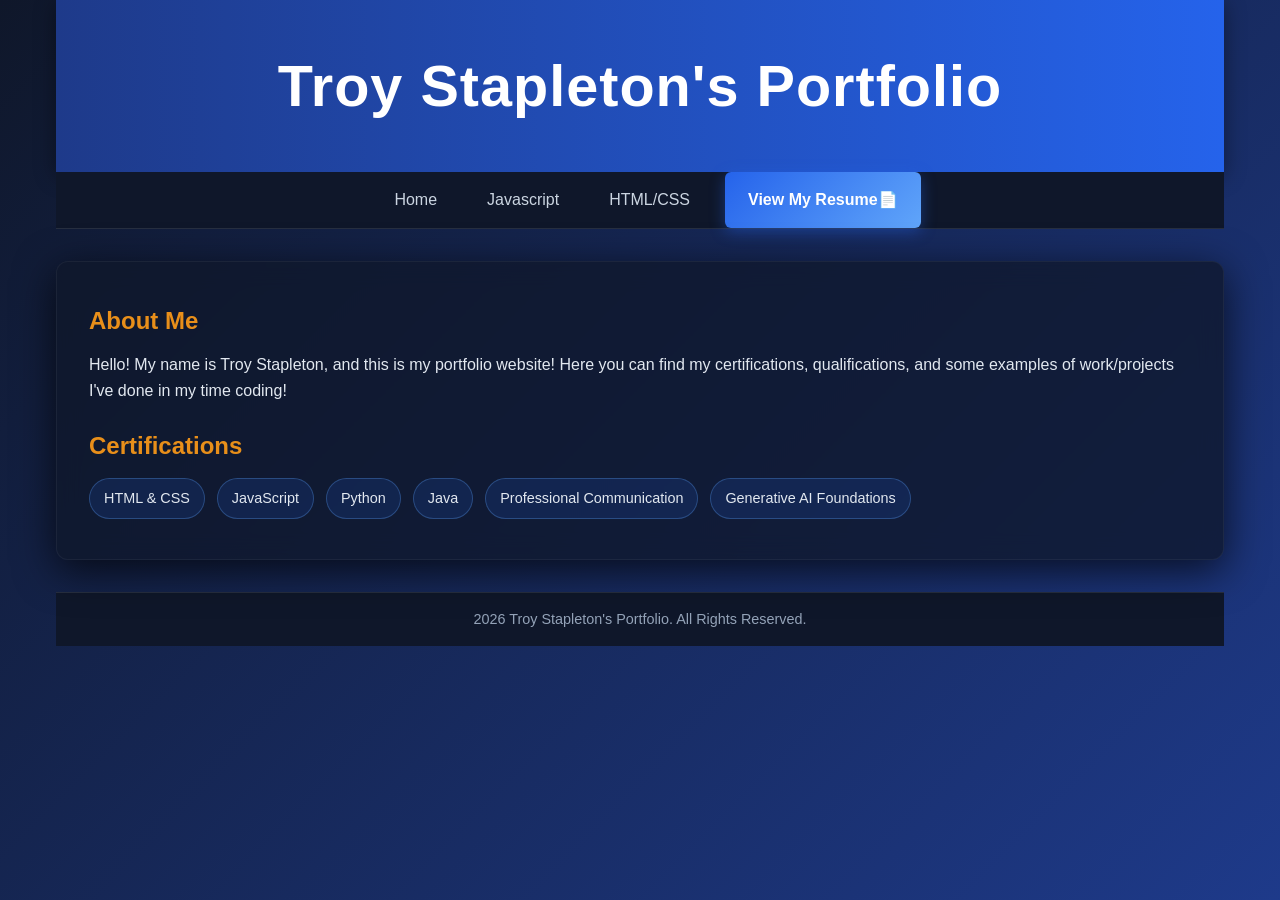
<file: index.html>
<!DOCTYPE html>
<html lang="en">
  <head>
    <meta charset="UTF-8" />
    <meta name="viewport" content="width=device-width, initial-scale=1.0" />
    <meta name="description" content="This is a brief summary of who I am.">
    <title>My Portfolio</title>
    <link rel="stylesheet" href="styles.css" />
  </head>
  <body>
    <header>
      <div class="wrapper">
        <header class="banner">
          <h1>Troy Stapleton's Portfolio</h1>
        </header>

        <nav class="navigation">
          <ul>
            <li><a href="index.html">Home</a></li>
            <li><a href="Javascript.html">Javascript</a></li>
            <li><a href="htmlcss.html">HTML/CSS</a></li>
            <li><a href="https://docs.google.com/document/d/1wygudDsskevMNua5BlIvsK4c6r4oe6iWxgaxbZ67qLc/edit?tab=t.0" class="nav-cta" target="_blank">View My Resume📄</a></li>
          </ul>
        </nav>

        <div class="content">

          <section class="about">
            <h2>About Me</h2>
            <p>Hello! My name is Troy Stapleton, and this is my portfolio website! Here you can find my certifications, qualifications, and some examples of work/projects I've done in my time coding!</p>
          </section>

          <div class="section-divider"></div>

          <section class="certifications">
            <h2>Certifications</h2>
            <div class="cert-list">
              <span class="cert-item">HTML & CSS</span>
              <span class="cert-item">JavaScript</span>
              <span class="cert-item">Python</span>
              <span class="cert-item">Java</span>
              <span class="cert-item">Professional Communication</span>
              <span class="cert-item">Generative AI Foundations</span>
            </div>
          </section>

        </div>

        <footer class="footer">
          <p>2026 Troy Stapleton's Portfolio. All Rights Reserved.</p>
        </footer>
      </div>
  </body>
</html>
</file>
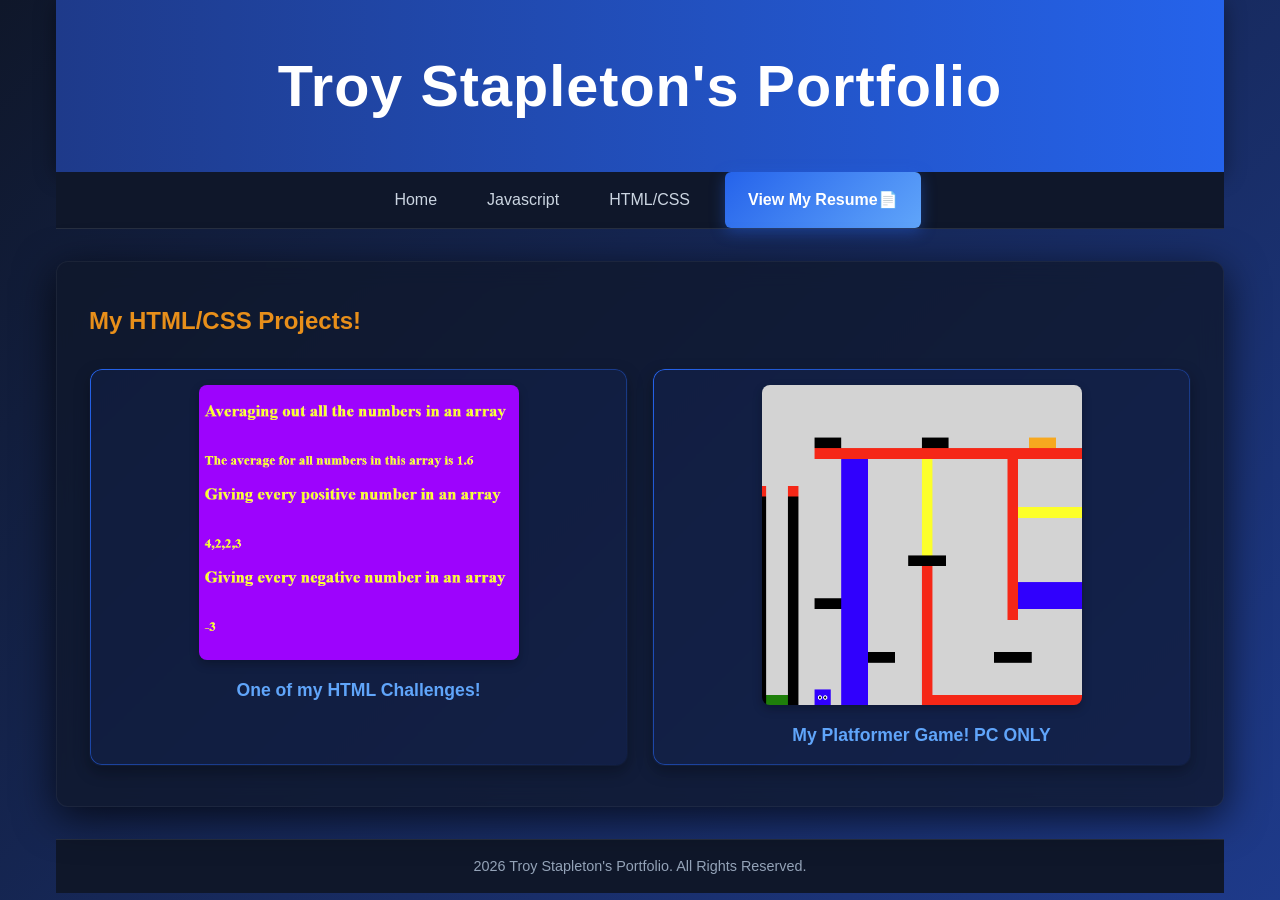
<file: htmlcss.html>
<!DOCTYPE html>
<html lang="en">
  <head>
    <meta charset="UTF-8" />
    <meta name="viewport" content="width=device-width, initial-scale=1.0" />
    <meta name="description" content="This is showing some of my HTML/CSS abilities">
    <title>My Portfolio</title>
    <link rel="stylesheet" href="styles.css" />
  </head>
  <body>
    <header>
      <div class="wrapper">
        <header class="banner">
          <h1>Troy Stapleton's Portfolio</h1>
        </header>

        <nav class="navigation">
          <ul>
            <li><a href="index.html">Home</a></li>
            <li><a href="Javascript.html">Javascript</a></li>
            <li><a href="htmlcss.html">HTML/CSS</a></li>
            <li><a href="https://docs.google.com/document/d/1wygudDsskevMNua5BlIvsK4c6r4oe6iWxgaxbZ67qLc/edit?tab=t.0" class="nav-cta" target="_blank">View My Resume📄</a></li>
          </ul>
        </nav>

        <main class="content">
          <h2>My HTML/CSS Projects!</h2>
          <div class="projects">
            <div class="project">
              <img src="PortfolioChallenge.png" alt ="PortfolioChallenge Preview">
              <a href="https://codesandbox.io/p/sandbox/relaxed-ptolemy-v87qc7">One of my HTML Challenges!</a>
            </div>

            <div class="project">
              <img src="PlatformerGame.png" alt="Platformergame Preview">
              <a href="https://codesandbox.io/p/sandbox/dc-testing-yn3vm8">My Platformer Game! PC ONLY</a>
            </div>
          </div>
        </main>

        <footer class="footer">
          <p>2026 Troy Stapleton's Portfolio. All Rights Reserved.</p>
        </footer>
      </div>
  </body>
</html>
</file>
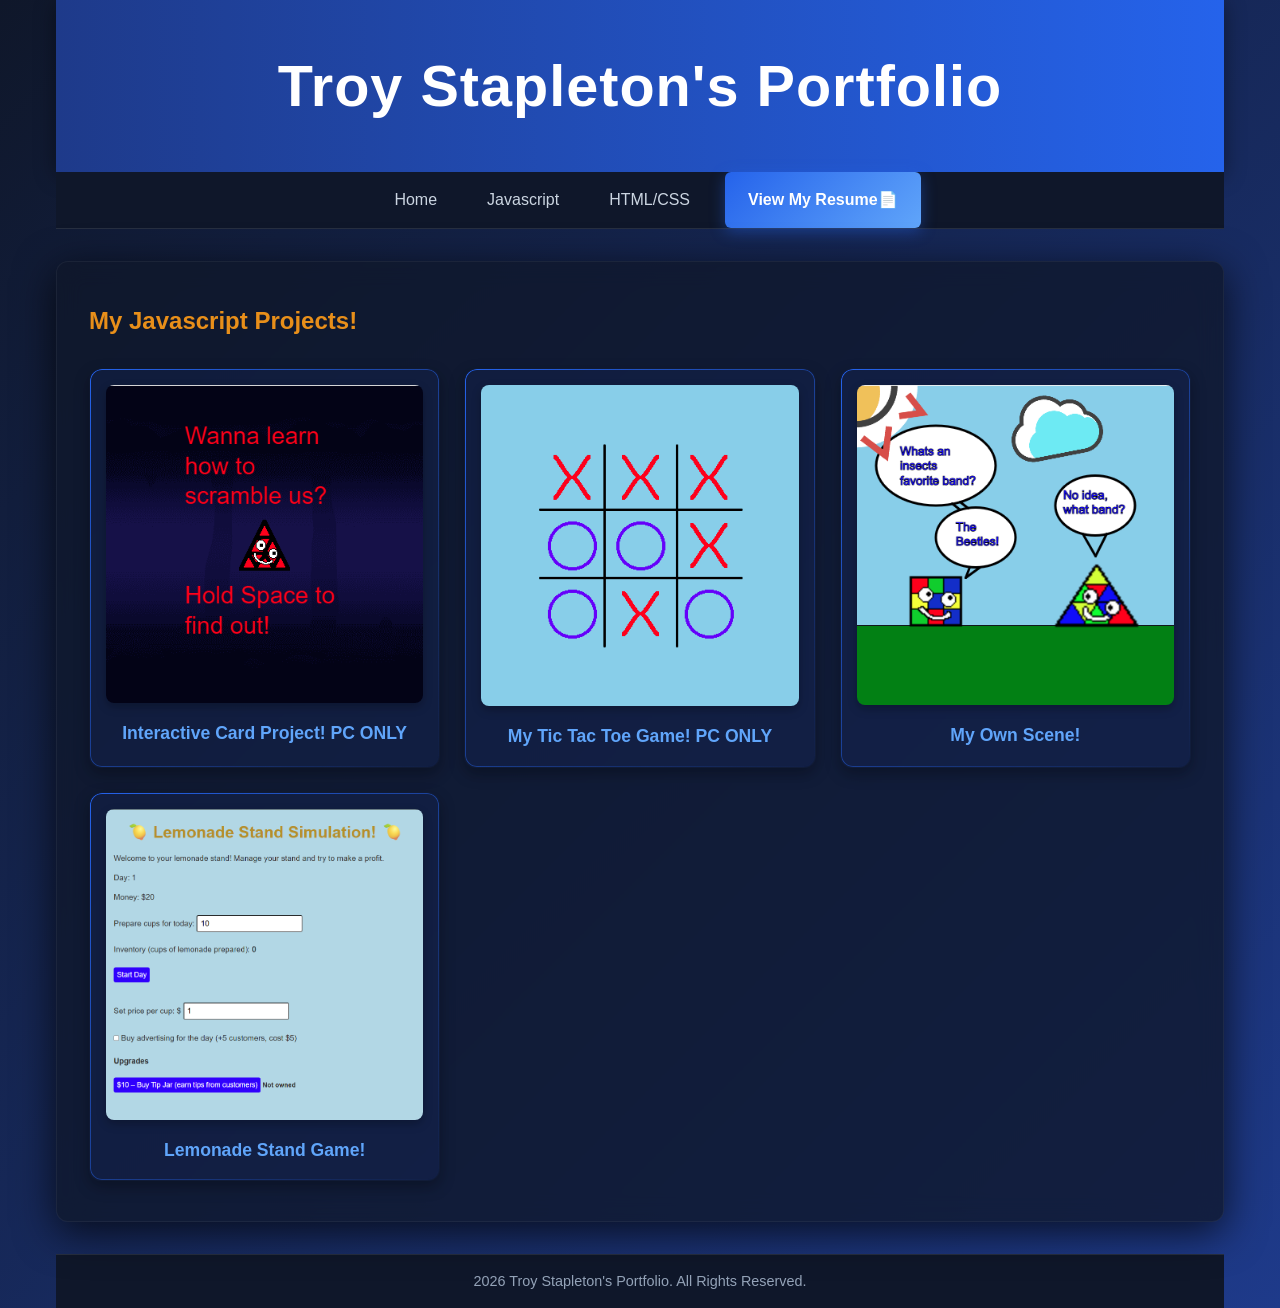
<file: Javascript.html>
<!DOCTYPE html>
<html lang="en">
  <head>
    <meta charset="UTF-8" />
    <meta name="viewport" content="width=device-width, initial-scale=1.0" />
    <meta name="description" content="This is showing some of my Javascript abilities">
    <title>My Portfolio</title>
    <link rel="stylesheet" href="styles.css" />
  </head>
  <body>
    <header>
      <div class="wrapper">
        <header class="banner">
          <h1>Troy Stapleton's Portfolio</h1>
        </header>

        <nav class="navigation">
          <ul>
            <li><a href="index.html">Home</a></li>
            <li><a href="Javascript.html">Javascript</a></li>
            <li><a href="htmlcss.html">HTML/CSS</a></li>
            <li><a href="https://docs.google.com/document/d/1wygudDsskevMNua5BlIvsK4c6r4oe6iWxgaxbZ67qLc/edit?tab=t.0" class="nav-cta" target="_blank">View My Resume📄</a></li>
          </ul>
        </nav>

        <main class="content">
          <h2>My Javascript Projects!</h2>
          <div class="projects">
            <div class="project">
              <img src="Interacticecard.png" alt="InteractiveCard Preview">
              <a href="https://studio.code.org/projects/gamelab/2f95411d-e0ab-4dfd-b19d-d31bc434640d">Interactive Card Project! PC ONLY</a>
            </div>

            <div class="project">
              <img src="KeyBoardInput.png" alt="KeyBoardInput Preview">
              <a href="https://studio.code.org/projects/gamelab/afd50aff-9e27-46bb-92ae-cda891b5ae4c">My Tic Tac Toe Game! PC ONLY</a>
            </div>

            <div class="project">
              <img src="CaptionedScenes.png" alt="CaptionedScenes Preview">
              <a href="https://studio.code.org/projects/gamelab/60e1a228-dffa-4664-86fa-05092cc13de5">My Own Scene!</a>
            </div>

            <div class="project">
              <img src="LemonadeStand.png" alt="LemonadeStand Preview">
              <a href="https://codesandbox.io/p/sandbox/determined-tristan-3j7prx">Lemonade Stand Game!</a>
            </div>
          </div>
        </main>

        <footer class="footer">
          <p>2026 Troy Stapleton's Portfolio. All Rights Reserved.</p>
        </footer>
      </div>
  </body>
</html>
</file>
<file: styles.css>
/* ===== RESET ===== */
*,
*::before,
*::after {
  margin: 0;
  padding: 0;
  box-sizing: border-box;
}

/* ===== VARIABLES ===== */
:root {
  --color-bg-dark: #0f172a;
  --color-bg-gradient: linear-gradient(135deg, #0f172a, #1e3a8a);
  --color-primary: #2563eb;
  --color-primary-light: #60a5fa;
  --color-text: #e2e8f0;
  --color-muted: #94a3b8;
  --color-link: #cbd5e1;
  --color-accent: #e88f1a;
  --color-accent-light: #F4D35E;
  --color-hover-bg: #1a1de8;

  --radius: 12px;
  --transition: 0.25s cubic-bezier(0.4, 0, 0.2, 1);
}

/* ===== GLOBAL ===== */
html {
  font-size: 16px;
}

@media (max-width: 768px) {
  html { font-size: 14px; }
}
body {
  font-family: "Segoe UI", Roboto, sans-serif;
  line-height: 1.6;
  min-height: 100vh;
  display: flex;
  flex-direction: column;

  color: var(--color-text);
  background: var(--color-bg-gradient);
  animation: fadeIn 0.8s ease-in;
}

@keyframes fadeIn {
  from { opacity: 0; }
  to { opacity: 1; }
}

/* ===== LAYOUT ===== */
.wrapper {
  flex: 1;
  width: min(100%, 1200px);
  margin: 0 auto;
  padding: 0 1rem;
}

/* ===== BANNER ===== */
.banner {
  padding: 40px 20px;
  text-align: center;

  font-size: 1.8rem;
  font-weight: bold;
  letter-spacing: 1px;
  color: #fff;

  background: linear-gradient(90deg, #1e3a8a, var(--color-primary));
  box-shadow: 0 4px 20px rgba(0, 0, 0, 0.4);
}

/* ===== NAVIGATION ===== */
.navigation ul {
  display: flex;
  justify-content: center;
  list-style: none;

  background: var(--color-bg-dark);
  border-bottom: 1px solid rgba(255, 255, 255, 0.1);
}

.navigation a {
  position: relative;
  display: block;
  padding: 15px 25px;

  color: var(--color-link);
  text-decoration: none;
  font-weight: 500;

  transition: var(--transition);
}

.navigation a:hover {
  color: #fff;
  background: var(--color-hover-bg);
}

/* underline animation */
.navigation a::after {
  content: "";
  position: absolute;
  left: 50%;
  bottom: 8px;

  width: 0;
  height: 2px;

  background: var(--color-primary-light);
  transform: translateX(-50%);
  transition: var(--transition);
}

.navigation a:hover::after {
  width: 50%;
}

a:focus-visible,
button:focus-visible {
  outline: 2px solid var(--color-primary-light);
  outline-offset: 3px;
}
/* ===== NAV RESUME CTA ===== */
.navigation .nav-cta {
  margin-left: 10px; /* spacing from other links */

  background: linear-gradient(135deg, var(--color-primary), var(--color-primary-light));
  color: #fff !important;

  border-radius: 6px;
  padding: 15px 18px;

  font-weight: 600;

  box-shadow: 0 4px 15px rgba(37, 99, 235, 0.4);
  transition: var(--transition);
}

/* override default hover */
.navigation .nav-cta:hover {
  background: linear-gradient(135deg, #1d4ed8, #3b82f6);
  transform: translateY(-2px);
}

/* remove underline animation for CTA */
.navigation .nav-cta::after {
  display: none;
}
/* ===== CONTENT ===== */
.content {
  max-width: 1200px;        /* limits width on large screens */
  margin: 2rem auto;        /* center horizontally with vertical spacing */
  padding: 2.5rem 2rem;     /* balanced padding */
  background: rgba(15, 23, 42, 0.75);
  border-radius: var(--radius);
  backdrop-filter: blur(12px);
  box-shadow: 0 10px 40px rgba(0, 0, 0, 0.7);
  transition: var(--transition);
  border: 1px solid rgba(255, 255, 255, 0.05);
}

/* Optional hover effect on content container for subtle interactivity */
.content:hover {
  background: rgba(15, 23, 42, 0.85);
}
h2 {
  color: var(--color-accent);
  font-weight: 600;
  position: relative;
  display: inline-block;
  transition: (--transition);
  margin-bottom: 0.75rem;
}

/* ===== PROJECTS ===== */
.projects {
  display: grid;
  grid-template-columns: repeat(auto-fit, minmax(280px, 1fr));
  gap: 1.5rem;  /* consistent spacing */
  padding-top: 1rem;
}

.project {
  background: rgba(30, 58, 138, 0.15);
  border-radius: var(--radius);
  padding: 1rem;
  box-shadow: 0 6px 15px rgba(0, 0, 0, 0.3);
  transition: (--transition);
  display: flex;
  flex-direction: column;
  align-items: center;
  text-align: center;
}

.project:hover {
  transform: translateY(-6px) scale(1.02);
  box-shadow: 0 12px 25px var(--color-accent);
}
.project:hover img {
  transform: scale(1.03);
}
.image-container {
  position: relative;
}

.project img {
  width: 100%;
  max-width: 320px;
  height: auto;
  border-radius: 8px;
  box-shadow: 0 4px 10px rgba(0, 0, 0, 0.25);
  margin-bottom: 1rem;
  transition: transform var(--transition);
}

.project-link {
  position: absolute;
  top: 50%;
  left: 50%;
  transform: translate(-50%, -50%);

  padding: 8px 12px;
  border-radius: 6px;

  color: #fff;
  text-decoration: none;
  background: rgba(0, 0, 0, 0.6);

  opacity: 0;
  transition: opacity var(--transition);
}
.image-container:hover .project-link {
  opacity: 1;
}
.project a {
  font-weight: 600;
  color: var(--color-primary-light);
  font-size: 1.1rem;
  text-decoration: none;
  position: relative;
  transition: (--transition);
}

.project a::after {
  content: "";
  position: absolute;
  bottom: -4px;
  left: 0;
  width: 0;
  height: 2px;
  background: var(--color-accent-light);
  transition: (--transition);
}

.project a:hover {
  color: var(--color-accent-light);
}

.project a:hover::after {
  width: 100%;
}
/* ===== BUTTON ===== */
button {
  padding: 10px 20px;
  border: none;
  border-radius: 8px;

  color: #fff;
  background: var(--color-primary);
  cursor: pointer;

  transition: var(--transition);
}

button:hover {
  transform: translateY(-2px);
  box-shadow: 0 0 15px var(--color-accent);
}

/* ===== FOOTER ===== */
.footer {
  padding: 15px;
  text-align: center;

  font-size: 0.9rem;
  color: var(--color-muted);

  background: var(--color-bg-dark);
  border-top: 1px solid rgba(255, 255, 255, 0.1);
}
/* ===== CERTIFICATIONS ===== */
.certifications {
  margin-top: 1.5rem;
}

.cert-list {
  display: flex;
  flex-wrap: wrap;
  gap: 0.75rem;
}

.cert-item {
  background: rgba(37, 99, 235, 0.15);
  border: 1px solid rgba(96, 165, 250, 0.3);
  padding: 8px 14px;
  border-radius: 999px; /* pill shape */
  font-size: 0.9rem;
  color: var(--color-text);
  transition: var(--transition);
}

.cert-item:hover {
  background: var(--color-primary);
  color: #fff;
}
@media (prefers-reduced-motion: reduce) {
  * {
    animation: none !important;
    transition: none !important;
  }
}
@media (max-width: 600px) {
  .navigation ul {
    flex-direction: column;
    align-items: center;
  }
}
.project {
  border: 1px solid transparent;
  background-clip: padding-box;
  position: relative;
}

.project::before {
  content: "";
  position: absolute;
  inset: 0;
  border-radius: var(--radius);
  padding: 1px;
  background: linear-gradient(135deg, var(--color-primary), transparent);
  -webkit-mask:
    linear-gradient(#000 0 0) content-box,
    linear-gradient(#000 0 0);
  -webkit-mask-composite: xor;
          mask-composite: exclude;
}
.navigation a {
  width: 100%;
  text-align: center;
}
</file>
